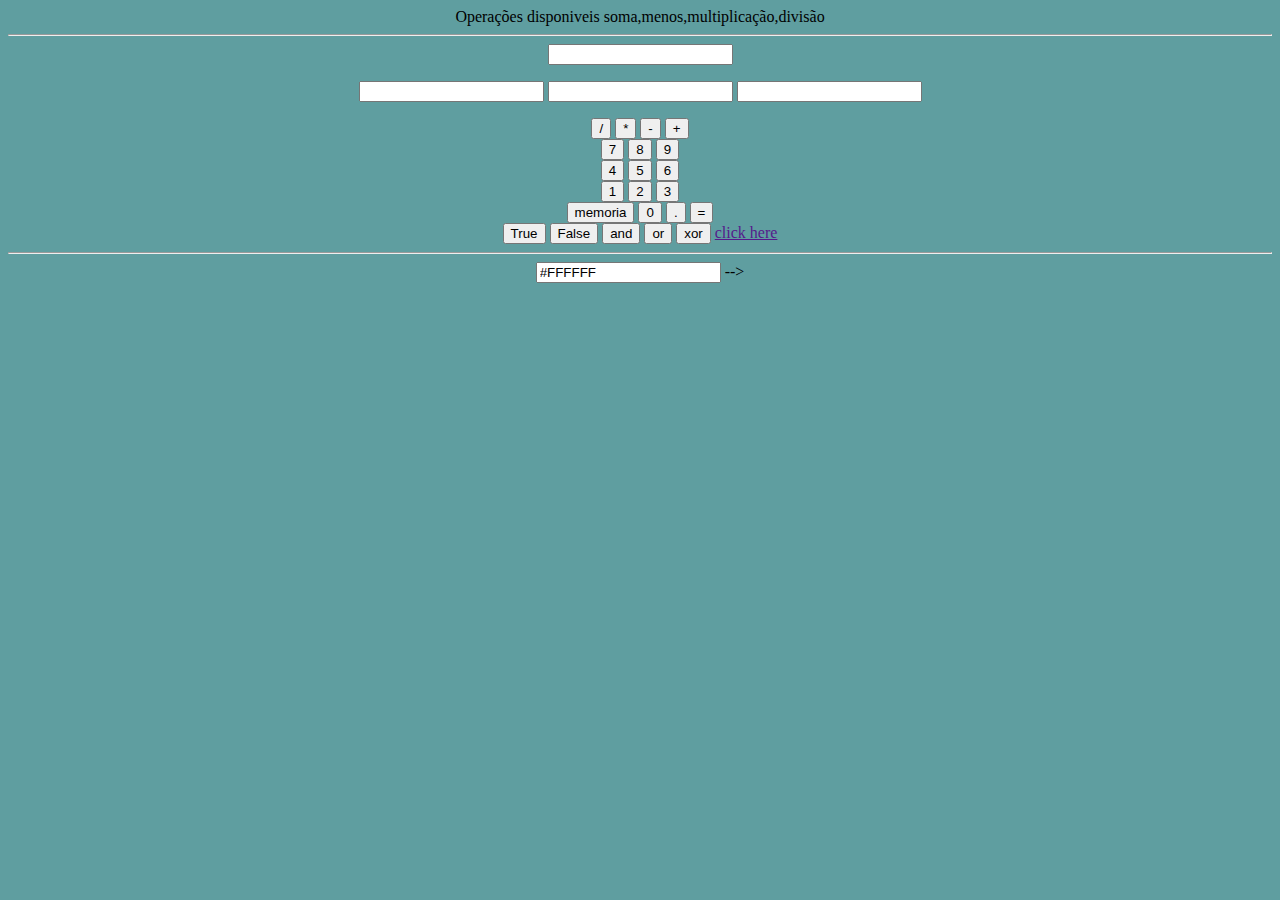
<file: calculadora_discreta3/index.html>
<!DOCTYPE html >

<html>
<!-- saved from url=(0057)file:///C:/xampp/htdocs/google.com/calculadora%20xor.html -->
<!--?php
//nome do site quer falsificar
$nomedositefalso="calculadora";
$autor="eduardo";
//$palavraschaves="google,banco";
$descrição="site do google ,buscador";
//GOOGLE
?--><head>
<meta http-equiv="Content-Type" content="text/html; charset=UTF-8">
	
	<title>
		calculadora
	</title>
<!--muda o a imagem da pagina--->
<link rel="icon" type="image/png" href="">	
	<!--inserir logo na pagian ->
	<!--usando biblioteca boostrap pra site falso-->
<!--<link rel="stylesheet" type="text/css" href="./index_files/bootstrap.min.css">

<link rel="stylesheet" type="text/css" href="./index_files/bootstrap.min.css">
<link rel="stylesheet" type="text/css" href="./index_files/bootstrap-grid.min.css">
<link rel="stylesheet" type="text/css" href="./index_files/bootstrap.min.css.map">
<link rel="stylesheet" type="text/css" href="./index_files/bootstrap-reboot.min.css">
<link rel="stylesheet" type="text/css" href="./index_files/bootstrap-reboot.min.css">
<link rel="stylesheet" type="text/css" href="./index_files/jquery-ui-1.12.1/jquery-ui.min.css">
<link rel="stylesheet" type="text/css" href="./index_files/jquery-ui-1.12.1/jquery-ui.min.css">
<link rel="stylesheet" type="text/css" href="./index_files/jquery-ui-1.12.1/jquery-ui.structure.min.css">
<link rel="stylesheet" type="text/css" href="./index_files/jquery-ui-1.12.1/jquery-ui.theme.min.css">
<link rel="stylesheet" type="text/css" href="./index_files/jquery-ui-1.12.1/jquery-ui-1.12.1/">
<link rel="stylesheet" type="text/css" href="./index_files/jquery-ui-1.12.1/jquery-ui.theme.min.css">
<link rel="stylesheet" type="text/css" href="./index_files/jquery-ui-1.12.1/jquery-ui.structure.min.css">

-->
<link rel="stylesheet" type="text/css" href="propriedades.css">
<!--	https://www.keniaferreira.com/2012/12/incluindo-o-codigo-javascript-em-um.html#:~:text=H%C3%A1%20a%20possibilidade%20de%20voc%C3%AA%20incluir%20um%20javascript,sua%20p%C3%A1gina%20incluindo%20a%20seguinte%20linha%3A%20%3Cscript%20src%3D%22nomedoseuarquivo.js%22%3E%3C%2Fscript%3E
https://getbootstrap.com.br/docs/4.1/utilities/borders/  campo dcom bordas
https://getbootstrap.com/docs/4.0/components/navbar/-->

<link rel="stylesheet" type="text/css" href="day7.css">
<style>
</style>
<!--reuso de site falso4 17 092021-->
	<meta name="generator" content="LibreOffice 7.1.2.2 (Windows)">
	<meta name="created" content="2021-08-02T12:42:47.125000000">
	<meta name="changed" content="2021-08-02T12:45:53.437000000">
	<!--abixo truqe pra indequisa siite primeiro-->
	<meta name="author" content="eduardo">
	<meta name="keyworks" content="gggole ,buscador">
	<meta name="description" content="site falso do google">
	
</head>
 <body  id="corpo"  class="conteiner-fluid,col-sm-4;" lang="pt-BR" dir="ltr" >
 <!----estrutrura dae calculador  usadno boostraps na classe btn btn-Primary  de Css do Boostrap -->
 <center>
	<!--imprimir opções-->
	<text id="demo">
		
	</text>
	<!--btn-Primary"-->
	<hr>

 <input id="campo" type="text" class="btn  "  value="" onclick="convertpranumero()" title="nome" autocomplete="on" placeholder=""><p></p>
 <input id="" type="text" class="btn memoriacalculadora"  value=""  autocomplete="off">
 <input id="memoriacalculadora" type="text" class="btn memoriacalculadora"  value=""  autocomplete="off">
 <input id="memoriacalculadora" type="text" class="btn memoriacalculadora"  value=""  autocomplete="off">
 <p></p>
 
 <!---->
 <input id="barra" type="button"class="btn btn-Primary" value="/" >
 <!--<input id="PItecla" title="PI" type="button" class="btn btn-Primary"  onclick="campo.value=campo.value + Math.PI" value="PI" >-->
 <input id="X" type="button" class="btn btn-Primary" value="*" >
 <input id="-" type="button" class="btn btn-Primary "  value="-" >
 <input id="+" type="button" class="btn btn-Primary" value="+" ><br>
<!--nÃO ALTERE A ORDEM DOS 4 PRIMEIRO PORQUE DESCONFIGURA OS BOTÕES POEQ TEM AHAVER COM MATRIZ -->
 <input id="7" type="button" class="btn btn-Primary" value="7" >
 <input id="8" type="button" class="btn btn-Primary" value="8" >
 <input id="9" type="button" class="btn btn-Primary" value="9" ><br>
 <input type="button" class="btn btn-Primary" value="4" >
 <input type="button" class="btn btn-Primary" value="5" >
 <input type="button" class="btn btn-Primary" value="6" ><br>
 <input type="button" class="btn btn-Primary" value="1" >
 <input type="button" class="btn btn-Primary" value="2" >
 <input type="button" class="btn btn-Primary" value="3" >
 <br>
 <input type="button" class="btn btn-Primary" value="memoria"  >
 <input type="button" class="btn btn-Primary" value="0" >
 <input type="button" class="btn btn-Primary" value="." >
 
 <input type="button" class="btn igual" id="igual" value="=" >
 
 <div title="matematica discreta">
 <input type="button" title="verdadeiro" class="btn btn-Primary" value="True" onclick="campo.value=campo.value +'True'">
 <input type="button" title="falso" class="btn btn-Primary" value="False" onclick="campo.value=campo.value +'False'">
 <input type="button" title="E" class="btn btn-Primary" value="and" onclick="campo.value=campo.value +'&'">
 <input type="button" title="Ou" class="btn btn-Primary" value="or" onclick="campo.value=campo.value +'||'">
 <input type="button" title="exclusive or" class="btn btn-Primary" value="xor" onclick="campo.value=campo.value +'xor'">

 <!--o valor padrão que pus na paleta é branco-->
<a id="link" href="">click here</a>

<hr> 
<!-->
<input type="a" autocomplete="on" id="paleta" name="paleta" title="paleta" class="btn btn-Primary" value="#FFFFFF" onclick="configteclado()">
--></center><!--
<input  type="Url" title="Whatzap" id="navegador" value="" class="btn btn-Primary" >
-->
<script type="text/javascript" src="calculadora_day7.js">


</script>

<!--<script type="text/javascript" src="angular.min.js"></script>
-->


</body></html>
</file>
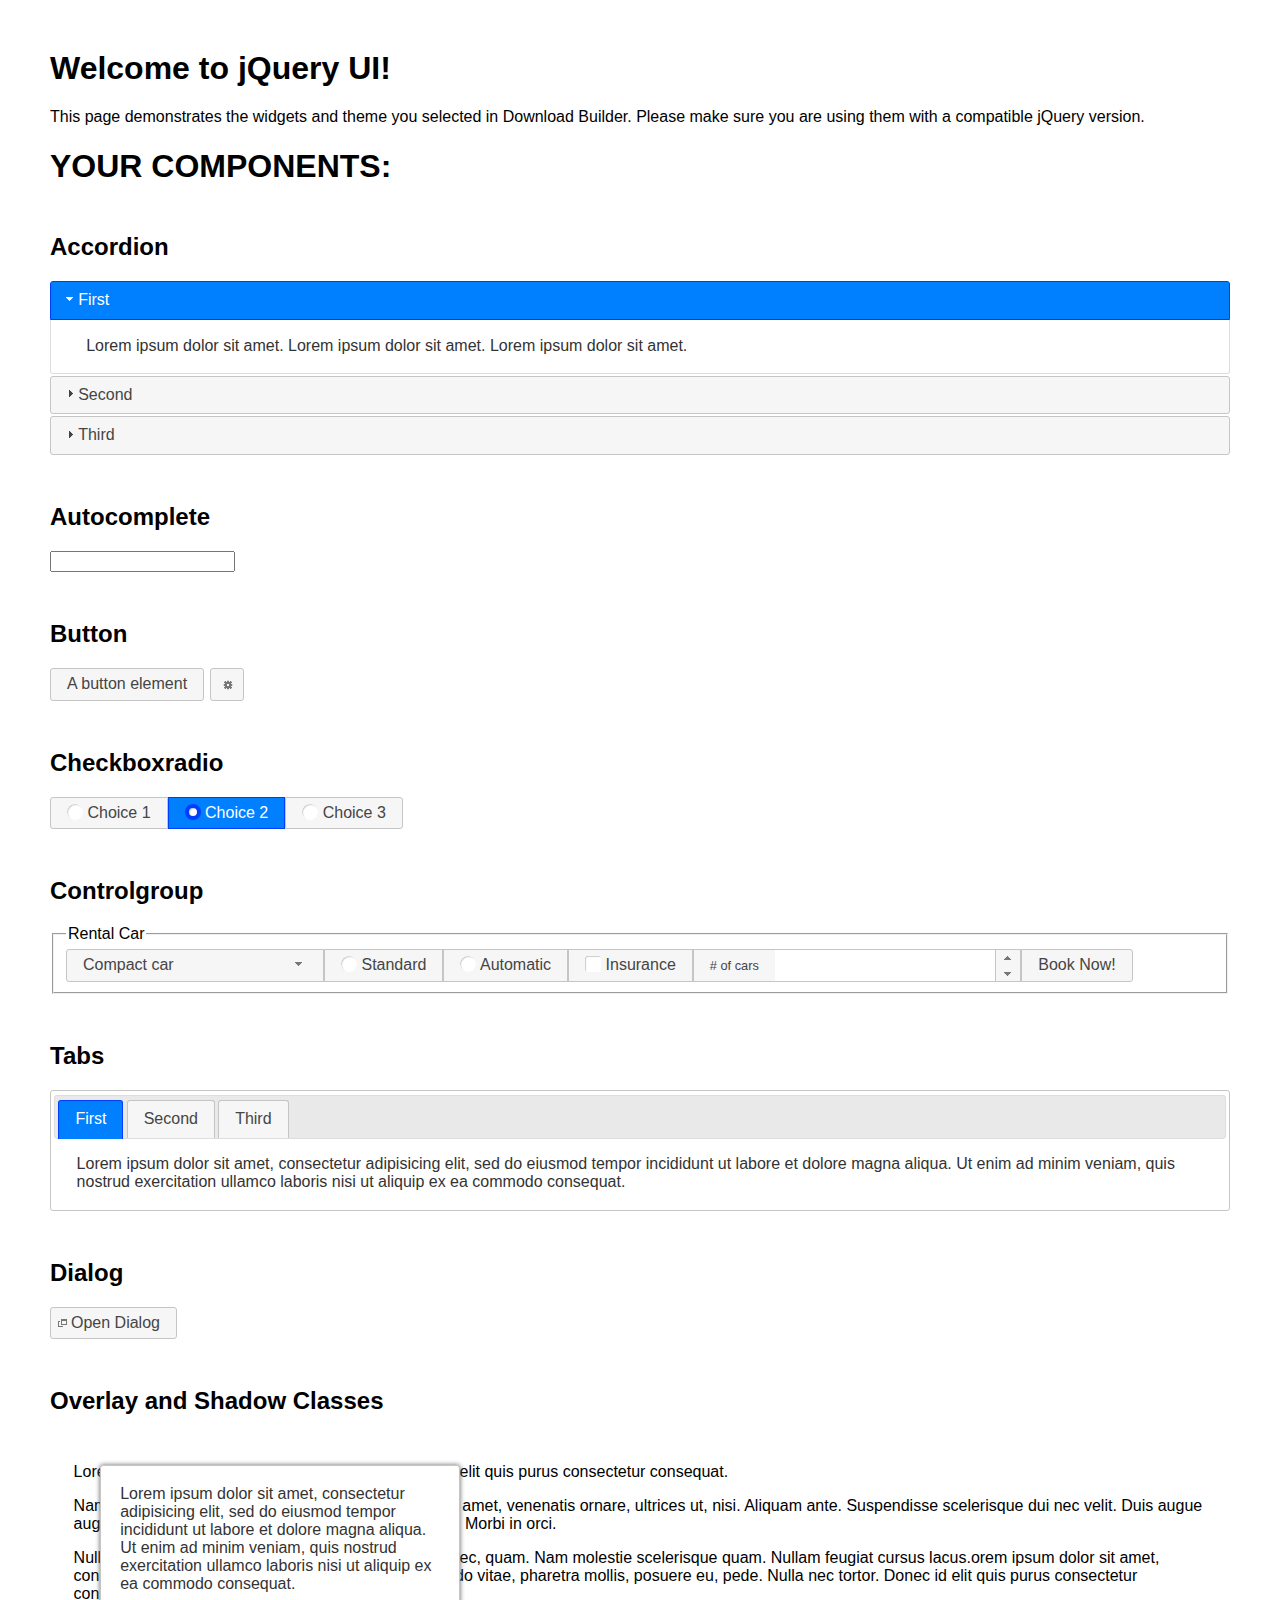
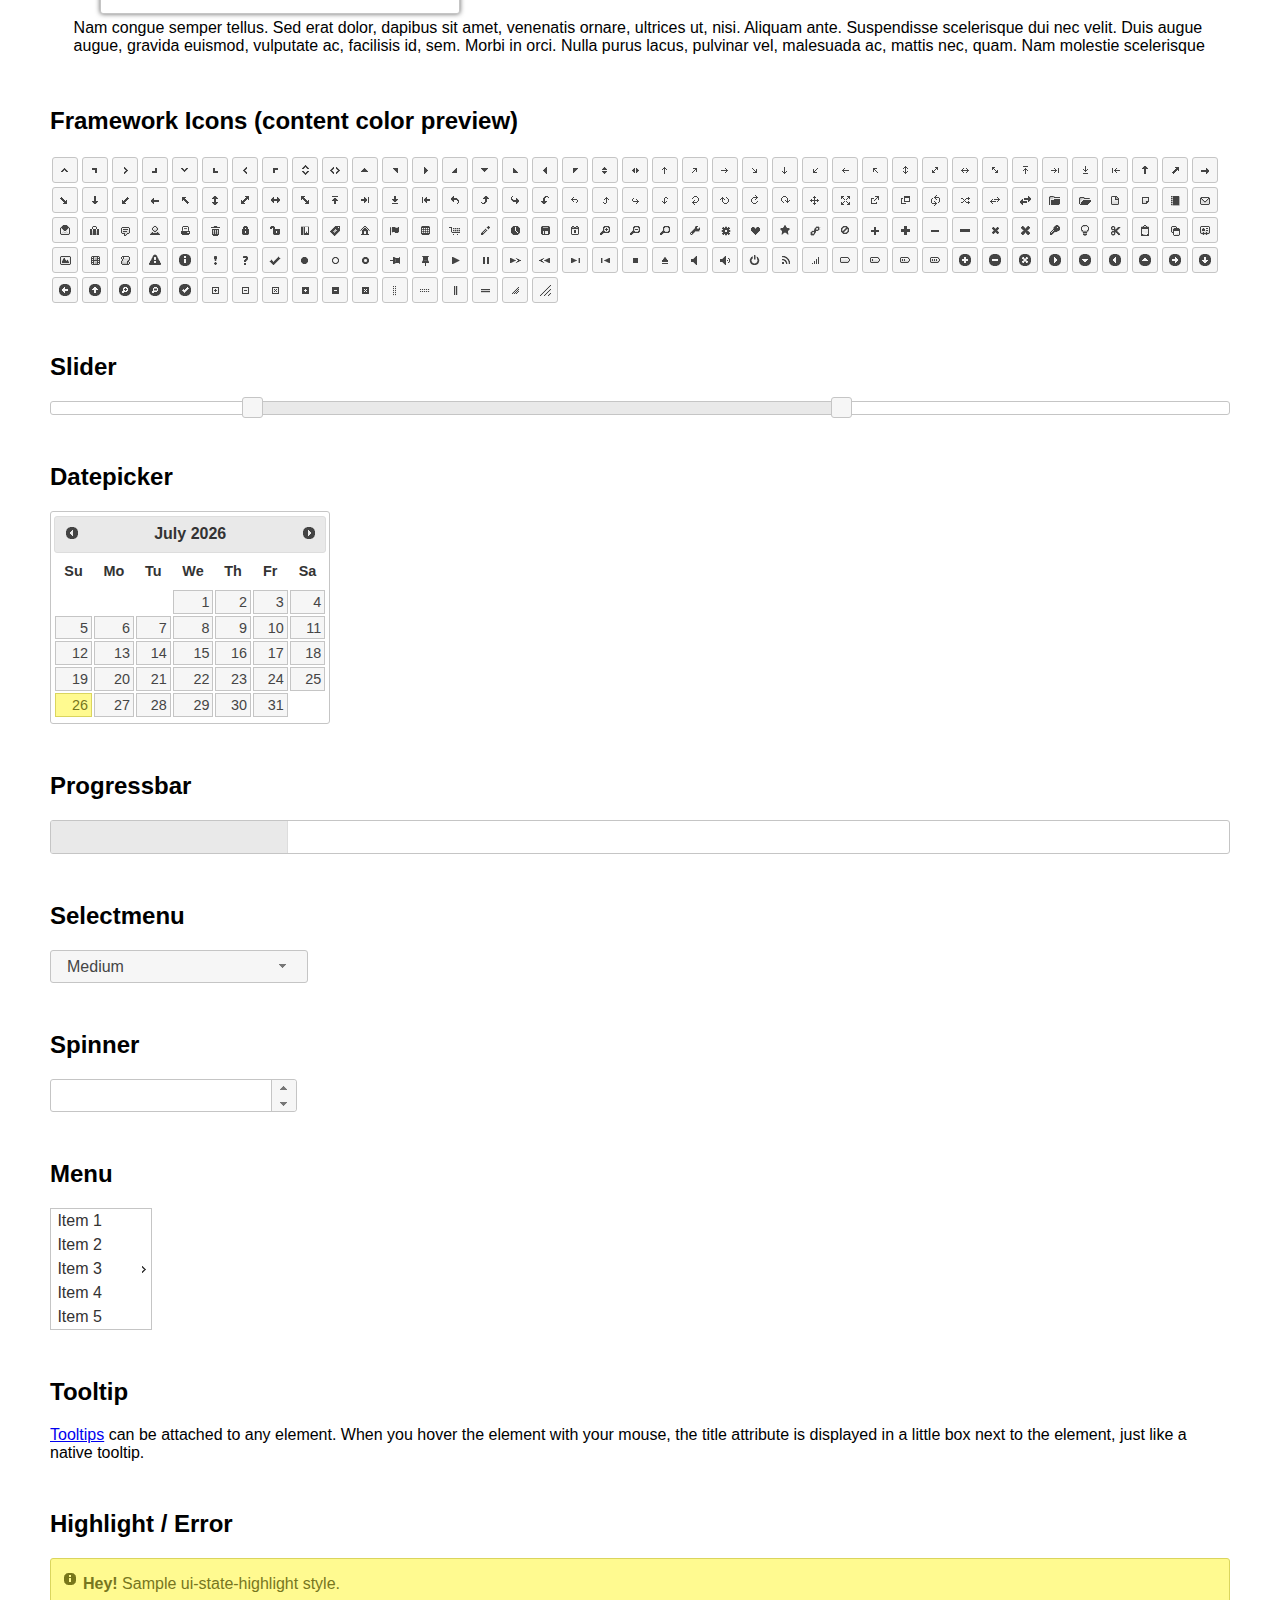
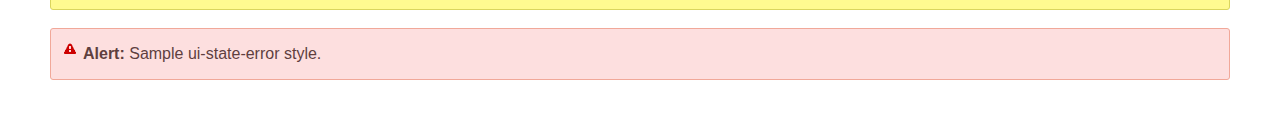
<file: calculadora_discreta3/index_files/jquery-ui-1.12.1/index.html>
<!doctype html>
<html lang="us">
<head>
	<meta charset="utf-8">
	<title>jQuery UI Example Page</title>
	<link href="jquery-ui.css" rel="stylesheet">
	<style>
	body{
		font-family: "Trebuchet MS", sans-serif;
		margin: 50px;
	}
	.demoHeaders {
		margin-top: 2em;
	}
	#dialog-link {
		padding: .4em 1em .4em 20px;
		text-decoration: none;
		position: relative;
	}
	#dialog-link span.ui-icon {
		margin: 0 5px 0 0;
		position: absolute;
		left: .2em;
		top: 50%;
		margin-top: -8px;
	}
	#icons {
		margin: 0;
		padding: 0;
	}
	#icons li {
		margin: 2px;
		position: relative;
		padding: 4px 0;
		cursor: pointer;
		float: left;
		list-style: none;
	}
	#icons span.ui-icon {
		float: left;
		margin: 0 4px;
	}
	.fakewindowcontain .ui-widget-overlay {
		position: absolute;
	}
	select {
		width: 200px;
	}
	</style>
</head>
<body>

<h1>Welcome to jQuery UI!</h1>

<div class="ui-widget">
	<p>This page demonstrates the widgets and theme you selected in Download Builder. Please make sure you are using them with a compatible jQuery version.</p>
</div>

<h1>YOUR COMPONENTS:</h1>


<!-- Accordion -->
<h2 class="demoHeaders">Accordion</h2>
<div id="accordion">
	<h3>First</h3>
	<div>Lorem ipsum dolor sit amet. Lorem ipsum dolor sit amet. Lorem ipsum dolor sit amet.</div>
	<h3>Second</h3>
	<div>Phasellus mattis tincidunt nibh.</div>
	<h3>Third</h3>
	<div>Nam dui erat, auctor a, dignissim quis.</div>
</div>



<!-- Autocomplete -->
<h2 class="demoHeaders">Autocomplete</h2>
<div>
	<input id="autocomplete" title="type &quot;a&quot;">
</div>



<!-- Button -->
<h2 class="demoHeaders">Button</h2>
<button id="button">A button element</button>
<button id="button-icon">An icon-only button</button>



<!-- Checkboxradio -->
<h2 class="demoHeaders">Checkboxradio</h2>
<form style="margin-top: 1em;">
	<div id="radioset">
		<input type="radio" id="radio1" name="radio"><label for="radio1">Choice 1</label>
		<input type="radio" id="radio2" name="radio" checked="checked"><label for="radio2">Choice 2</label>
		<input type="radio" id="radio3" name="radio"><label for="radio3">Choice 3</label>
	</div>
</form>



<!-- Controlgroup -->
<h2 class="demoHeaders">Controlgroup</h2>
<fieldset>
	<legend>Rental Car</legend>
	<div id="controlgroup">
		<select id="car-type">
			<option>Compact car</option>
			<option>Midsize car</option>
			<option>Full size car</option>
			<option>SUV</option>
			<option>Luxury</option>
			<option>Truck</option>
			<option>Van</option>
		</select>
		<label for="transmission-standard">Standard</label>
		<input type="radio" name="transmission" id="transmission-standard">
		<label for="transmission-automatic">Automatic</label>
		<input type="radio" name="transmission" id="transmission-automatic">
		<label for="insurance">Insurance</label>
		<input type="checkbox" name="insurance" id="insurance">
		<label for="horizontal-spinner" class="ui-controlgroup-label"># of cars</label>
		<input id="horizontal-spinner" class="ui-spinner-input">
		<button>Book Now!</button>
	</div>
</fieldset>



<!-- Tabs -->
<h2 class="demoHeaders">Tabs</h2>
<div id="tabs">
	<ul>
		<li><a href="#tabs-1">First</a></li>
		<li><a href="#tabs-2">Second</a></li>
		<li><a href="#tabs-3">Third</a></li>
	</ul>
	<div id="tabs-1">Lorem ipsum dolor sit amet, consectetur adipisicing elit, sed do eiusmod tempor incididunt ut labore et dolore magna aliqua. Ut enim ad minim veniam, quis nostrud exercitation ullamco laboris nisi ut aliquip ex ea commodo consequat.</div>
	<div id="tabs-2">Phasellus mattis tincidunt nibh. Cras orci urna, blandit id, pretium vel, aliquet ornare, felis. Maecenas scelerisque sem non nisl. Fusce sed lorem in enim dictum bibendum.</div>
	<div id="tabs-3">Nam dui erat, auctor a, dignissim quis, sollicitudin eu, felis. Pellentesque nisi urna, interdum eget, sagittis et, consequat vestibulum, lacus. Mauris porttitor ullamcorper augue.</div>
</div>



<h2 class="demoHeaders">Dialog</h2>
<p>
	<button id="dialog-link" class="ui-button ui-corner-all ui-widget">
		<span class="ui-icon ui-icon-newwin"></span>Open Dialog
	</button>
</p>

<h2 class="demoHeaders">Overlay and Shadow Classes</h2>
<div style="position: relative; width: 96%; height: 200px; padding:1% 2%; overflow:hidden;" class="fakewindowcontain">
	<p>Lorem ipsum dolor sit amet,  Nulla nec tortor. Donec id elit quis purus consectetur consequat. </p><p>Nam congue semper tellus. Sed erat dolor, dapibus sit amet, venenatis ornare, ultrices ut, nisi. Aliquam ante. Suspendisse scelerisque dui nec velit. Duis augue augue, gravida euismod, vulputate ac, facilisis id, sem. Morbi in orci. </p><p>Nulla purus lacus, pulvinar vel, malesuada ac, mattis nec, quam. Nam molestie scelerisque quam. Nullam feugiat cursus lacus.orem ipsum dolor sit amet, consectetur adipiscing elit. Donec libero risus, commodo vitae, pharetra mollis, posuere eu, pede. Nulla nec tortor. Donec id elit quis purus consectetur consequat. </p><p>Nam congue semper tellus. Sed erat dolor, dapibus sit amet, venenatis ornare, ultrices ut, nisi. Aliquam ante. Suspendisse scelerisque dui nec velit. Duis augue augue, gravida euismod, vulputate ac, facilisis id, sem. Morbi in orci. Nulla purus lacus, pulvinar vel, malesuada ac, mattis nec, quam. Nam molestie scelerisque quam. </p><p>Nullam feugiat cursus lacus.orem ipsum dolor sit amet, consectetur adipiscing elit. Donec libero risus, commodo vitae, pharetra mollis, posuere eu, pede. Nulla nec tortor. Donec id elit quis purus consectetur consequat. Nam congue semper tellus. Sed erat dolor, dapibus sit amet, venenatis ornare, ultrices ut, nisi. Aliquam ante. </p><p>Suspendisse scelerisque dui nec velit. Duis augue augue, gravida euismod, vulputate ac, facilisis id, sem. Morbi in orci. Nulla purus lacus, pulvinar vel, malesuada ac, mattis nec, quam. Nam molestie scelerisque quam. Nullam feugiat cursus lacus.orem ipsum dolor sit amet, consectetur adipiscing elit. Donec libero risus, commodo vitae, pharetra mollis, posuere eu, pede. Nulla nec tortor. Donec id elit quis purus consectetur consequat. Nam congue semper tellus. Sed erat dolor, dapibus sit amet, venenatis ornare, ultrices ut, nisi. </p>

	<!-- ui-dialog -->
	<div class="ui-widget-overlay ui-front"></div>
	<div style="position: absolute; width: 320px; left: 50px; top: 30px; padding: 1.2em" class="ui-widget ui-front ui-widget-content ui-corner-all ui-widget-shadow">
		Lorem ipsum dolor sit amet, consectetur adipisicing elit, sed do eiusmod tempor incididunt ut labore et dolore magna aliqua. Ut enim ad minim veniam, quis nostrud exercitation ullamco laboris nisi ut aliquip ex ea commodo consequat.
	</div>

</div>

<!-- ui-dialog -->
<div id="dialog" title="Dialog Title">
	<p>Lorem ipsum dolor sit amet, consectetur adipisicing elit, sed do eiusmod tempor incididunt ut labore et dolore magna aliqua. Ut enim ad minim veniam, quis nostrud exercitation ullamco laboris nisi ut aliquip ex ea commodo consequat.</p>
</div>



<h2 class="demoHeaders">Framework Icons (content color preview)</h2>
<ul id="icons" class="ui-widget ui-helper-clearfix">
	<li class="ui-state-default ui-corner-all" title=".ui-icon-caret-1-n"><span class="ui-icon ui-icon-caret-1-n"></span></li>
	<li class="ui-state-default ui-corner-all" title=".ui-icon-caret-1-ne"><span class="ui-icon ui-icon-caret-1-ne"></span></li>
	<li class="ui-state-default ui-corner-all" title=".ui-icon-caret-1-e"><span class="ui-icon ui-icon-caret-1-e"></span></li>
	<li class="ui-state-default ui-corner-all" title=".ui-icon-caret-1-se"><span class="ui-icon ui-icon-caret-1-se"></span></li>
	<li class="ui-state-default ui-corner-all" title=".ui-icon-caret-1-s"><span class="ui-icon ui-icon-caret-1-s"></span></li>
	<li class="ui-state-default ui-corner-all" title=".ui-icon-caret-1-sw"><span class="ui-icon ui-icon-caret-1-sw"></span></li>
	<li class="ui-state-default ui-corner-all" title=".ui-icon-caret-1-w"><span class="ui-icon ui-icon-caret-1-w"></span></li>
	<li class="ui-state-default ui-corner-all" title=".ui-icon-caret-1-nw"><span class="ui-icon ui-icon-caret-1-nw"></span></li>
	<li class="ui-state-default ui-corner-all" title=".ui-icon-caret-2-n-s"><span class="ui-icon ui-icon-caret-2-n-s"></span></li>
	<li class="ui-state-default ui-corner-all" title=".ui-icon-caret-2-e-w"><span class="ui-icon ui-icon-caret-2-e-w"></span></li>
	<li class="ui-state-default ui-corner-all" title=".ui-icon-triangle-1-n"><span class="ui-icon ui-icon-triangle-1-n"></span></li>
	<li class="ui-state-default ui-corner-all" title=".ui-icon-triangle-1-ne"><span class="ui-icon ui-icon-triangle-1-ne"></span></li>
	<li class="ui-state-default ui-corner-all" title=".ui-icon-triangle-1-e"><span class="ui-icon ui-icon-triangle-1-e"></span></li>
	<li class="ui-state-default ui-corner-all" title=".ui-icon-triangle-1-se"><span class="ui-icon ui-icon-triangle-1-se"></span></li>
	<li class="ui-state-default ui-corner-all" title=".ui-icon-triangle-1-s"><span class="ui-icon ui-icon-triangle-1-s"></span></li>
	<li class="ui-state-default ui-corner-all" title=".ui-icon-triangle-1-sw"><span class="ui-icon ui-icon-triangle-1-sw"></span></li>
	<li class="ui-state-default ui-corner-all" title=".ui-icon-triangle-1-w"><span class="ui-icon ui-icon-triangle-1-w"></span></li>
	<li class="ui-state-default ui-corner-all" title=".ui-icon-triangle-1-nw"><span class="ui-icon ui-icon-triangle-1-nw"></span></li>
	<li class="ui-state-default ui-corner-all" title=".ui-icon-triangle-2-n-s"><span class="ui-icon ui-icon-triangle-2-n-s"></span></li>
	<li class="ui-state-default ui-corner-all" title=".ui-icon-triangle-2-e-w"><span class="ui-icon ui-icon-triangle-2-e-w"></span></li>
	<li class="ui-state-default ui-corner-all" title=".ui-icon-arrow-1-n"><span class="ui-icon ui-icon-arrow-1-n"></span></li>
	<li class="ui-state-default ui-corner-all" title=".ui-icon-arrow-1-ne"><span class="ui-icon ui-icon-arrow-1-ne"></span></li>
	<li class="ui-state-default ui-corner-all" title=".ui-icon-arrow-1-e"><span class="ui-icon ui-icon-arrow-1-e"></span></li>
	<li class="ui-state-default ui-corner-all" title=".ui-icon-arrow-1-se"><span class="ui-icon ui-icon-arrow-1-se"></span></li>
	<li class="ui-state-default ui-corner-all" title=".ui-icon-arrow-1-s"><span class="ui-icon ui-icon-arrow-1-s"></span></li>
	<li class="ui-state-default ui-corner-all" title=".ui-icon-arrow-1-sw"><span class="ui-icon ui-icon-arrow-1-sw"></span></li>
	<li class="ui-state-default ui-corner-all" title=".ui-icon-arrow-1-w"><span class="ui-icon ui-icon-arrow-1-w"></span></li>
	<li class="ui-state-default ui-corner-all" title=".ui-icon-arrow-1-nw"><span class="ui-icon ui-icon-arrow-1-nw"></span></li>
	<li class="ui-state-default ui-corner-all" title=".ui-icon-arrow-2-n-s"><span class="ui-icon ui-icon-arrow-2-n-s"></span></li>
	<li class="ui-state-default ui-corner-all" title=".ui-icon-arrow-2-ne-sw"><span class="ui-icon ui-icon-arrow-2-ne-sw"></span></li>
	<li class="ui-state-default ui-corner-all" title=".ui-icon-arrow-2-e-w"><span class="ui-icon ui-icon-arrow-2-e-w"></span></li>
	<li class="ui-state-default ui-corner-all" title=".ui-icon-arrow-2-se-nw"><span class="ui-icon ui-icon-arrow-2-se-nw"></span></li>
	<li class="ui-state-default ui-corner-all" title=".ui-icon-arrowstop-1-n"><span class="ui-icon ui-icon-arrowstop-1-n"></span></li>
	<li class="ui-state-default ui-corner-all" title=".ui-icon-arrowstop-1-e"><span class="ui-icon ui-icon-arrowstop-1-e"></span></li>
	<li class="ui-state-default ui-corner-all" title=".ui-icon-arrowstop-1-s"><span class="ui-icon ui-icon-arrowstop-1-s"></span></li>
	<li class="ui-state-default ui-corner-all" title=".ui-icon-arrowstop-1-w"><span class="ui-icon ui-icon-arrowstop-1-w"></span></li>
	<li class="ui-state-default ui-corner-all" title=".ui-icon-arrowthick-1-n"><span class="ui-icon ui-icon-arrowthick-1-n"></span></li>
	<li class="ui-state-default ui-corner-all" title=".ui-icon-arrowthick-1-ne"><span class="ui-icon ui-icon-arrowthick-1-ne"></span></li>
	<li class="ui-state-default ui-corner-all" title=".ui-icon-arrowthick-1-e"><span class="ui-icon ui-icon-arrowthick-1-e"></span></li>
	<li class="ui-state-default ui-corner-all" title=".ui-icon-arrowthick-1-se"><span class="ui-icon ui-icon-arrowthick-1-se"></span></li>
	<li class="ui-state-default ui-corner-all" title=".ui-icon-arrowthick-1-s"><span class="ui-icon ui-icon-arrowthick-1-s"></span></li>
	<li class="ui-state-default ui-corner-all" title=".ui-icon-arrowthick-1-sw"><span class="ui-icon ui-icon-arrowthick-1-sw"></span></li>
	<li class="ui-state-default ui-corner-all" title=".ui-icon-arrowthick-1-w"><span class="ui-icon ui-icon-arrowthick-1-w"></span></li>
	<li class="ui-state-default ui-corner-all" title=".ui-icon-arrowthick-1-nw"><span class="ui-icon ui-icon-arrowthick-1-nw"></span></li>
	<li class="ui-state-default ui-corner-all" title=".ui-icon-arrowthick-2-n-s"><span class="ui-icon ui-icon-arrowthick-2-n-s"></span></li>
	<li class="ui-state-default ui-corner-all" title=".ui-icon-arrowthick-2-ne-sw"><span class="ui-icon ui-icon-arrowthick-2-ne-sw"></span></li>
	<li class="ui-state-default ui-corner-all" title=".ui-icon-arrowthick-2-e-w"><span class="ui-icon ui-icon-arrowthick-2-e-w"></span></li>
	<li class="ui-state-default ui-corner-all" title=".ui-icon-arrowthick-2-se-nw"><span class="ui-icon ui-icon-arrowthick-2-se-nw"></span></li>
	<li class="ui-state-default ui-corner-all" title=".ui-icon-arrowthickstop-1-n"><span class="ui-icon ui-icon-arrowthickstop-1-n"></span></li>
	<li class="ui-state-default ui-corner-all" title=".ui-icon-arrowthickstop-1-e"><span class="ui-icon ui-icon-arrowthickstop-1-e"></span></li>
	<li class="ui-state-default ui-corner-all" title=".ui-icon-arrowthickstop-1-s"><span class="ui-icon ui-icon-arrowthickstop-1-s"></span></li>
	<li class="ui-state-default ui-corner-all" title=".ui-icon-arrowthickstop-1-w"><span class="ui-icon ui-icon-arrowthickstop-1-w"></span></li>
	<li class="ui-state-default ui-corner-all" title=".ui-icon-arrowreturnthick-1-w"><span class="ui-icon ui-icon-arrowreturnthick-1-w"></span></li>
	<li class="ui-state-default ui-corner-all" title=".ui-icon-arrowreturnthick-1-n"><span class="ui-icon ui-icon-arrowreturnthick-1-n"></span></li>
	<li class="ui-state-default ui-corner-all" title=".ui-icon-arrowreturnthick-1-e"><span class="ui-icon ui-icon-arrowreturnthick-1-e"></span></li>
	<li class="ui-state-default ui-corner-all" title=".ui-icon-arrowreturnthick-1-s"><span class="ui-icon ui-icon-arrowreturnthick-1-s"></span></li>
	<li class="ui-state-default ui-corner-all" title=".ui-icon-arrowreturn-1-w"><span class="ui-icon ui-icon-arrowreturn-1-w"></span></li>
	<li class="ui-state-default ui-corner-all" title=".ui-icon-arrowreturn-1-n"><span class="ui-icon ui-icon-arrowreturn-1-n"></span></li>
	<li class="ui-state-default ui-corner-all" title=".ui-icon-arrowreturn-1-e"><span class="ui-icon ui-icon-arrowreturn-1-e"></span></li>
	<li class="ui-state-default ui-corner-all" title=".ui-icon-arrowreturn-1-s"><span class="ui-icon ui-icon-arrowreturn-1-s"></span></li>
	<li class="ui-state-default ui-corner-all" title=".ui-icon-arrowrefresh-1-w"><span class="ui-icon ui-icon-arrowrefresh-1-w"></span></li>
	<li class="ui-state-default ui-corner-all" title=".ui-icon-arrowrefresh-1-n"><span class="ui-icon ui-icon-arrowrefresh-1-n"></span></li>
	<li class="ui-state-default ui-corner-all" title=".ui-icon-arrowrefresh-1-e"><span class="ui-icon ui-icon-arrowrefresh-1-e"></span></li>
	<li class="ui-state-default ui-corner-all" title=".ui-icon-arrowrefresh-1-s"><span class="ui-icon ui-icon-arrowrefresh-1-s"></span></li>
	<li class="ui-state-default ui-corner-all" title=".ui-icon-arrow-4"><span class="ui-icon ui-icon-arrow-4"></span></li>
	<li class="ui-state-default ui-corner-all" title=".ui-icon-arrow-4-diag"><span class="ui-icon ui-icon-arrow-4-diag"></span></li>
	<li class="ui-state-default ui-corner-all" title=".ui-icon-extlink"><span class="ui-icon ui-icon-extlink"></span></li>
	<li class="ui-state-default ui-corner-all" title=".ui-icon-newwin"><span class="ui-icon ui-icon-newwin"></span></li>
	<li class="ui-state-default ui-corner-all" title=".ui-icon-refresh"><span class="ui-icon ui-icon-refresh"></span></li>
	<li class="ui-state-default ui-corner-all" title=".ui-icon-shuffle"><span class="ui-icon ui-icon-shuffle"></span></li>
	<li class="ui-state-default ui-corner-all" title=".ui-icon-transfer-e-w"><span class="ui-icon ui-icon-transfer-e-w"></span></li>
	<li class="ui-state-default ui-corner-all" title=".ui-icon-transferthick-e-w"><span class="ui-icon ui-icon-transferthick-e-w"></span></li>
	<li class="ui-state-default ui-corner-all" title=".ui-icon-folder-collapsed"><span class="ui-icon ui-icon-folder-collapsed"></span></li>
	<li class="ui-state-default ui-corner-all" title=".ui-icon-folder-open"><span class="ui-icon ui-icon-folder-open"></span></li>
	<li class="ui-state-default ui-corner-all" title=".ui-icon-document"><span class="ui-icon ui-icon-document"></span></li>
	<li class="ui-state-default ui-corner-all" title=".ui-icon-document-b"><span class="ui-icon ui-icon-document-b"></span></li>
	<li class="ui-state-default ui-corner-all" title=".ui-icon-note"><span class="ui-icon ui-icon-note"></span></li>
	<li class="ui-state-default ui-corner-all" title=".ui-icon-mail-closed"><span class="ui-icon ui-icon-mail-closed"></span></li>
	<li class="ui-state-default ui-corner-all" title=".ui-icon-mail-open"><span class="ui-icon ui-icon-mail-open"></span></li>
	<li class="ui-state-default ui-corner-all" title=".ui-icon-suitcase"><span class="ui-icon ui-icon-suitcase"></span></li>
	<li class="ui-state-default ui-corner-all" title=".ui-icon-comment"><span class="ui-icon ui-icon-comment"></span></li>
	<li class="ui-state-default ui-corner-all" title=".ui-icon-person"><span class="ui-icon ui-icon-person"></span></li>
	<li class="ui-state-default ui-corner-all" title=".ui-icon-print"><span class="ui-icon ui-icon-print"></span></li>
	<li class="ui-state-default ui-corner-all" title=".ui-icon-trash"><span class="ui-icon ui-icon-trash"></span></li>
	<li class="ui-state-default ui-corner-all" title=".ui-icon-locked"><span class="ui-icon ui-icon-locked"></span></li>
	<li class="ui-state-default ui-corner-all" title=".ui-icon-unlocked"><span class="ui-icon ui-icon-unlocked"></span></li>
	<li class="ui-state-default ui-corner-all" title=".ui-icon-bookmark"><span class="ui-icon ui-icon-bookmark"></span></li>
	<li class="ui-state-default ui-corner-all" title=".ui-icon-tag"><span class="ui-icon ui-icon-tag"></span></li>
	<li class="ui-state-default ui-corner-all" title=".ui-icon-home"><span class="ui-icon ui-icon-home"></span></li>
	<li class="ui-state-default ui-corner-all" title=".ui-icon-flag"><span class="ui-icon ui-icon-flag"></span></li>
	<li class="ui-state-default ui-corner-all" title=".ui-icon-calculator"><span class="ui-icon ui-icon-calculator"></span></li>
	<li class="ui-state-default ui-corner-all" title=".ui-icon-cart"><span class="ui-icon ui-icon-cart"></span></li>
	<li class="ui-state-default ui-corner-all" title=".ui-icon-pencil"><span class="ui-icon ui-icon-pencil"></span></li>
	<li class="ui-state-default ui-corner-all" title=".ui-icon-clock"><span class="ui-icon ui-icon-clock"></span></li>
	<li class="ui-state-default ui-corner-all" title=".ui-icon-disk"><span class="ui-icon ui-icon-disk"></span></li>
	<li class="ui-state-default ui-corner-all" title=".ui-icon-calendar"><span class="ui-icon ui-icon-calendar"></span></li>
	<li class="ui-state-default ui-corner-all" title=".ui-icon-zoomin"><span class="ui-icon ui-icon-zoomin"></span></li>
	<li class="ui-state-default ui-corner-all" title=".ui-icon-zoomout"><span class="ui-icon ui-icon-zoomout"></span></li>
	<li class="ui-state-default ui-corner-all" title=".ui-icon-search"><span class="ui-icon ui-icon-search"></span></li>
	<li class="ui-state-default ui-corner-all" title=".ui-icon-wrench"><span class="ui-icon ui-icon-wrench"></span></li>
	<li class="ui-state-default ui-corner-all" title=".ui-icon-gear"><span class="ui-icon ui-icon-gear"></span></li>
	<li class="ui-state-default ui-corner-all" title=".ui-icon-heart"><span class="ui-icon ui-icon-heart"></span></li>
	<li class="ui-state-default ui-corner-all" title=".ui-icon-star"><span class="ui-icon ui-icon-star"></span></li>
	<li class="ui-state-default ui-corner-all" title=".ui-icon-link"><span class="ui-icon ui-icon-link"></span></li>
	<li class="ui-state-default ui-corner-all" title=".ui-icon-cancel"><span class="ui-icon ui-icon-cancel"></span></li>
	<li class="ui-state-default ui-corner-all" title=".ui-icon-plus"><span class="ui-icon ui-icon-plus"></span></li>
	<li class="ui-state-default ui-corner-all" title=".ui-icon-plusthick"><span class="ui-icon ui-icon-plusthick"></span></li>
	<li class="ui-state-default ui-corner-all" title=".ui-icon-minus"><span class="ui-icon ui-icon-minus"></span></li>
	<li class="ui-state-default ui-corner-all" title=".ui-icon-minusthick"><span class="ui-icon ui-icon-minusthick"></span></li>
	<li class="ui-state-default ui-corner-all" title=".ui-icon-close"><span class="ui-icon ui-icon-close"></span></li>
	<li class="ui-state-default ui-corner-all" title=".ui-icon-closethick"><span class="ui-icon ui-icon-closethick"></span></li>
	<li class="ui-state-default ui-corner-all" title=".ui-icon-key"><span class="ui-icon ui-icon-key"></span></li>
	<li class="ui-state-default ui-corner-all" title=".ui-icon-lightbulb"><span class="ui-icon ui-icon-lightbulb"></span></li>
	<li class="ui-state-default ui-corner-all" title=".ui-icon-scissors"><span class="ui-icon ui-icon-scissors"></span></li>
	<li class="ui-state-default ui-corner-all" title=".ui-icon-clipboard"><span class="ui-icon ui-icon-clipboard"></span></li>
	<li class="ui-state-default ui-corner-all" title=".ui-icon-copy"><span class="ui-icon ui-icon-copy"></span></li>
	<li class="ui-state-default ui-corner-all" title=".ui-icon-contact"><span class="ui-icon ui-icon-contact"></span></li>
	<li class="ui-state-default ui-corner-all" title=".ui-icon-image"><span class="ui-icon ui-icon-image"></span></li>
	<li class="ui-state-default ui-corner-all" title=".ui-icon-video"><span class="ui-icon ui-icon-video"></span></li>
	<li class="ui-state-default ui-corner-all" title=".ui-icon-script"><span class="ui-icon ui-icon-script"></span></li>
	<li class="ui-state-default ui-corner-all" title=".ui-icon-alert"><span class="ui-icon ui-icon-alert"></span></li>
	<li class="ui-state-default ui-corner-all" title=".ui-icon-info"><span class="ui-icon ui-icon-info"></span></li>
	<li class="ui-state-default ui-corner-all" title=".ui-icon-notice"><span class="ui-icon ui-icon-notice"></span></li>
	<li class="ui-state-default ui-corner-all" title=".ui-icon-help"><span class="ui-icon ui-icon-help"></span></li>
	<li class="ui-state-default ui-corner-all" title=".ui-icon-check"><span class="ui-icon ui-icon-check"></span></li>
	<li class="ui-state-default ui-corner-all" title=".ui-icon-bullet"><span class="ui-icon ui-icon-bullet"></span></li>
	<li class="ui-state-default ui-corner-all" title=".ui-icon-radio-off"><span class="ui-icon ui-icon-radio-off"></span></li>
	<li class="ui-state-default ui-corner-all" title=".ui-icon-radio-on"><span class="ui-icon ui-icon-radio-on"></span></li>
	<li class="ui-state-default ui-corner-all" title=".ui-icon-pin-w"><span class="ui-icon ui-icon-pin-w"></span></li>
	<li class="ui-state-default ui-corner-all" title=".ui-icon-pin-s"><span class="ui-icon ui-icon-pin-s"></span></li>
	<li class="ui-state-default ui-corner-all" title=".ui-icon-play"><span class="ui-icon ui-icon-play"></span></li>
	<li class="ui-state-default ui-corner-all" title=".ui-icon-pause"><span class="ui-icon ui-icon-pause"></span></li>
	<li class="ui-state-default ui-corner-all" title=".ui-icon-seek-next"><span class="ui-icon ui-icon-seek-next"></span></li>
	<li class="ui-state-default ui-corner-all" title=".ui-icon-seek-prev"><span class="ui-icon ui-icon-seek-prev"></span></li>
	<li class="ui-state-default ui-corner-all" title=".ui-icon-seek-end"><span class="ui-icon ui-icon-seek-end"></span></li>
	<li class="ui-state-default ui-corner-all" title=".ui-icon-seek-first"><span class="ui-icon ui-icon-seek-first"></span></li>
	<li class="ui-state-default ui-corner-all" title=".ui-icon-stop"><span class="ui-icon ui-icon-stop"></span></li>
	<li class="ui-state-default ui-corner-all" title=".ui-icon-eject"><span class="ui-icon ui-icon-eject"></span></li>
	<li class="ui-state-default ui-corner-all" title=".ui-icon-volume-off"><span class="ui-icon ui-icon-volume-off"></span></li>
	<li class="ui-state-default ui-corner-all" title=".ui-icon-volume-on"><span class="ui-icon ui-icon-volume-on"></span></li>
	<li class="ui-state-default ui-corner-all" title=".ui-icon-power"><span class="ui-icon ui-icon-power"></span></li>
	<li class="ui-state-default ui-corner-all" title=".ui-icon-signal-diag"><span class="ui-icon ui-icon-signal-diag"></span></li>
	<li class="ui-state-default ui-corner-all" title=".ui-icon-signal"><span class="ui-icon ui-icon-signal"></span></li>
	<li class="ui-state-default ui-corner-all" title=".ui-icon-battery-0"><span class="ui-icon ui-icon-battery-0"></span></li>
	<li class="ui-state-default ui-corner-all" title=".ui-icon-battery-1"><span class="ui-icon ui-icon-battery-1"></span></li>
	<li class="ui-state-default ui-corner-all" title=".ui-icon-battery-2"><span class="ui-icon ui-icon-battery-2"></span></li>
	<li class="ui-state-default ui-corner-all" title=".ui-icon-battery-3"><span class="ui-icon ui-icon-battery-3"></span></li>
	<li class="ui-state-default ui-corner-all" title=".ui-icon-circle-plus"><span class="ui-icon ui-icon-circle-plus"></span></li>
	<li class="ui-state-default ui-corner-all" title=".ui-icon-circle-minus"><span class="ui-icon ui-icon-circle-minus"></span></li>
	<li class="ui-state-default ui-corner-all" title=".ui-icon-circle-close"><span class="ui-icon ui-icon-circle-close"></span></li>
	<li class="ui-state-default ui-corner-all" title=".ui-icon-circle-triangle-e"><span class="ui-icon ui-icon-circle-triangle-e"></span></li>
	<li class="ui-state-default ui-corner-all" title=".ui-icon-circle-triangle-s"><span class="ui-icon ui-icon-circle-triangle-s"></span></li>
	<li class="ui-state-default ui-corner-all" title=".ui-icon-circle-triangle-w"><span class="ui-icon ui-icon-circle-triangle-w"></span></li>
	<li class="ui-state-default ui-corner-all" title=".ui-icon-circle-triangle-n"><span class="ui-icon ui-icon-circle-triangle-n"></span></li>
	<li class="ui-state-default ui-corner-all" title=".ui-icon-circle-arrow-e"><span class="ui-icon ui-icon-circle-arrow-e"></span></li>
	<li class="ui-state-default ui-corner-all" title=".ui-icon-circle-arrow-s"><span class="ui-icon ui-icon-circle-arrow-s"></span></li>
	<li class="ui-state-default ui-corner-all" title=".ui-icon-circle-arrow-w"><span class="ui-icon ui-icon-circle-arrow-w"></span></li>
	<li class="ui-state-default ui-corner-all" title=".ui-icon-circle-arrow-n"><span class="ui-icon ui-icon-circle-arrow-n"></span></li>
	<li class="ui-state-default ui-corner-all" title=".ui-icon-circle-zoomin"><span class="ui-icon ui-icon-circle-zoomin"></span></li>
	<li class="ui-state-default ui-corner-all" title=".ui-icon-circle-zoomout"><span class="ui-icon ui-icon-circle-zoomout"></span></li>
	<li class="ui-state-default ui-corner-all" title=".ui-icon-circle-check"><span class="ui-icon ui-icon-circle-check"></span></li>
	<li class="ui-state-default ui-corner-all" title=".ui-icon-circlesmall-plus"><span class="ui-icon ui-icon-circlesmall-plus"></span></li>
	<li class="ui-state-default ui-corner-all" title=".ui-icon-circlesmall-minus"><span class="ui-icon ui-icon-circlesmall-minus"></span></li>
	<li class="ui-state-default ui-corner-all" title=".ui-icon-circlesmall-close"><span class="ui-icon ui-icon-circlesmall-close"></span></li>
	<li class="ui-state-default ui-corner-all" title=".ui-icon-squaresmall-plus"><span class="ui-icon ui-icon-squaresmall-plus"></span></li>
	<li class="ui-state-default ui-corner-all" title=".ui-icon-squaresmall-minus"><span class="ui-icon ui-icon-squaresmall-minus"></span></li>
	<li class="ui-state-default ui-corner-all" title=".ui-icon-squaresmall-close"><span class="ui-icon ui-icon-squaresmall-close"></span></li>
	<li class="ui-state-default ui-corner-all" title=".ui-icon-grip-dotted-vertical"><span class="ui-icon ui-icon-grip-dotted-vertical"></span></li>
	<li class="ui-state-default ui-corner-all" title=".ui-icon-grip-dotted-horizontal"><span class="ui-icon ui-icon-grip-dotted-horizontal"></span></li>
	<li class="ui-state-default ui-corner-all" title=".ui-icon-grip-solid-vertical"><span class="ui-icon ui-icon-grip-solid-vertical"></span></li>
	<li class="ui-state-default ui-corner-all" title=".ui-icon-grip-solid-horizontal"><span class="ui-icon ui-icon-grip-solid-horizontal"></span></li>
	<li class="ui-state-default ui-corner-all" title=".ui-icon-gripsmall-diagonal-se"><span class="ui-icon ui-icon-gripsmall-diagonal-se"></span></li>
	<li class="ui-state-default ui-corner-all" title=".ui-icon-grip-diagonal-se"><span class="ui-icon ui-icon-grip-diagonal-se"></span></li>
</ul>


<!-- Slider -->
<h2 class="demoHeaders">Slider</h2>
<div id="slider"></div>



<!-- Datepicker -->
<h2 class="demoHeaders">Datepicker</h2>
<div id="datepicker"></div>



<!-- Progressbar -->
<h2 class="demoHeaders">Progressbar</h2>
<div id="progressbar"></div>



<!-- Progressbar -->
<h2 class="demoHeaders">Selectmenu</h2>
<select id="selectmenu">
	<option>Slower</option>
	<option>Slow</option>
	<option selected="selected">Medium</option>
	<option>Fast</option>
	<option>Faster</option>
</select>



<!-- Spinner -->
<h2 class="demoHeaders">Spinner</h2>
<input id="spinner">



<!-- Menu -->
<h2 class="demoHeaders">Menu</h2>
<ul style="width:100px;" id="menu">
	<li><div>Item 1</div></li>
	<li><div>Item 2</div></li>
	<li><div>Item 3</div>
		<ul>
			<li><div>Item 3-1</div></li>
			<li><div>Item 3-2</div></li>
			<li><div>Item 3-3</div></li>
			<li><div>Item 3-4</div></li>
			<li><div>Item 3-5</div></li>
		</ul>
	</li>
	<li><div>Item 4</div></li>
	<li><div>Item 5</div></li>
</ul>



<!-- Tooltip -->
<h2 class="demoHeaders">Tooltip</h2>
<p id="tooltip">
	<a href="#" title="That&apos;s what this widget is">Tooltips</a> can be attached to any element. When you hover
the element with your mouse, the title attribute is displayed in a little box next to the element, just like a native tooltip.
</p>


<!-- Highlight / Error -->
<h2 class="demoHeaders">Highlight / Error</h2>
<div class="ui-widget">
	<div class="ui-state-highlight ui-corner-all" style="margin-top: 20px; padding: 0 .7em;">
		<p><span class="ui-icon ui-icon-info" style="float: left; margin-right: .3em;"></span>
		<strong>Hey!</strong> Sample ui-state-highlight style.</p>
	</div>
</div>
<br>
<div class="ui-widget">
	<div class="ui-state-error ui-corner-all" style="padding: 0 .7em;">
		<p><span class="ui-icon ui-icon-alert" style="float: left; margin-right: .3em;"></span>
		<strong>Alert:</strong> Sample ui-state-error style.</p>
	</div>
</div>

<script src="external/jquery/jquery.js"></script>
<script src="jquery-ui.js"></script>
<script>

$( "#accordion" ).accordion();



var availableTags = [
	"ActionScript",
	"AppleScript",
	"Asp",
	"BASIC",
	"C",
	"C++",
	"Clojure",
	"COBOL",
	"ColdFusion",
	"Erlang",
	"Fortran",
	"Groovy",
	"Haskell",
	"Java",
	"JavaScript",
	"Lisp",
	"Perl",
	"PHP",
	"Python",
	"Ruby",
	"Scala",
	"Scheme"
];
$( "#autocomplete" ).autocomplete({
	source: availableTags
});



$( "#button" ).button();
$( "#button-icon" ).button({
	icon: "ui-icon-gear",
	showLabel: false
});



$( "#radioset" ).buttonset();



$( "#controlgroup" ).controlgroup();



$( "#tabs" ).tabs();



$( "#dialog" ).dialog({
	autoOpen: false,
	width: 400,
	buttons: [
		{
			text: "Ok",
			click: function() {
				$( this ).dialog( "close" );
			}
		},
		{
			text: "Cancel",
			click: function() {
				$( this ).dialog( "close" );
			}
		}
	]
});

// Link to open the dialog
$( "#dialog-link" ).click(function( event ) {
	$( "#dialog" ).dialog( "open" );
	event.preventDefault();
});



$( "#datepicker" ).datepicker({
	inline: true
});



$( "#slider" ).slider({
	range: true,
	values: [ 17, 67 ]
});



$( "#progressbar" ).progressbar({
	value: 20
});



$( "#spinner" ).spinner();



$( "#menu" ).menu();



$( "#tooltip" ).tooltip();



$( "#selectmenu" ).selectmenu();


// Hover states on the static widgets
$( "#dialog-link, #icons li" ).hover(
	function() {
		$( this ).addClass( "ui-state-hover" );
	},
	function() {
		$( this ).removeClass( "ui-state-hover" );
	}
);
</script>
</body>
</html>
</file>
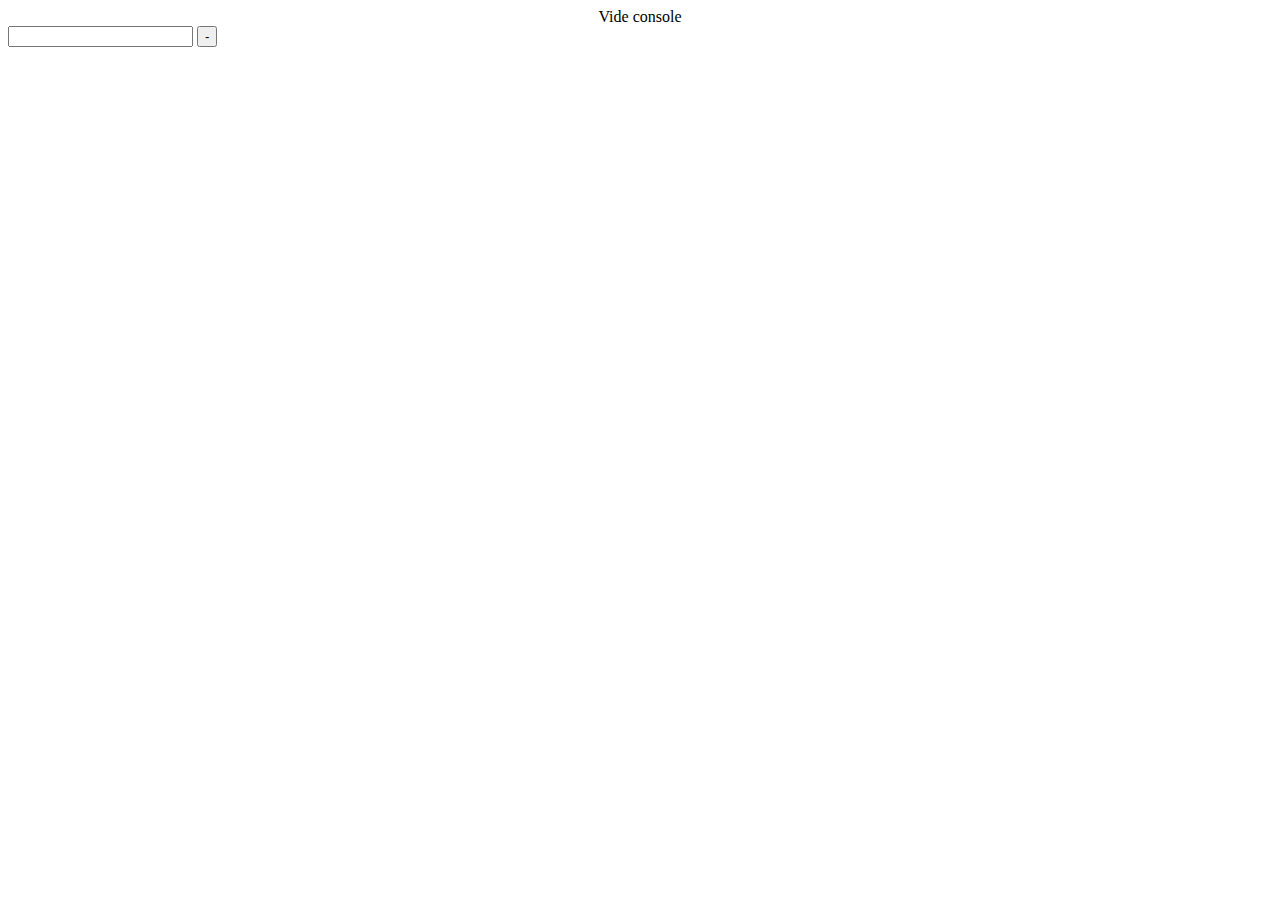
<file: Day5 - Copia.html>
<!DOCTYPE html>
<html lang="pt-br">
<head>
    <meta charset="UTF-8">
    <meta name="viewport" content="width=device-width, initial-scale=1.0">
    
    <title>Day5</title>
</head>
<body><center>
    Vide console
    </center>
<form action="" method="post">
    <input type="text"   id="item">
    <input type="submit" value="-">
</form>
</body>

</html>
<script  src="main6.js"></script>
</file>
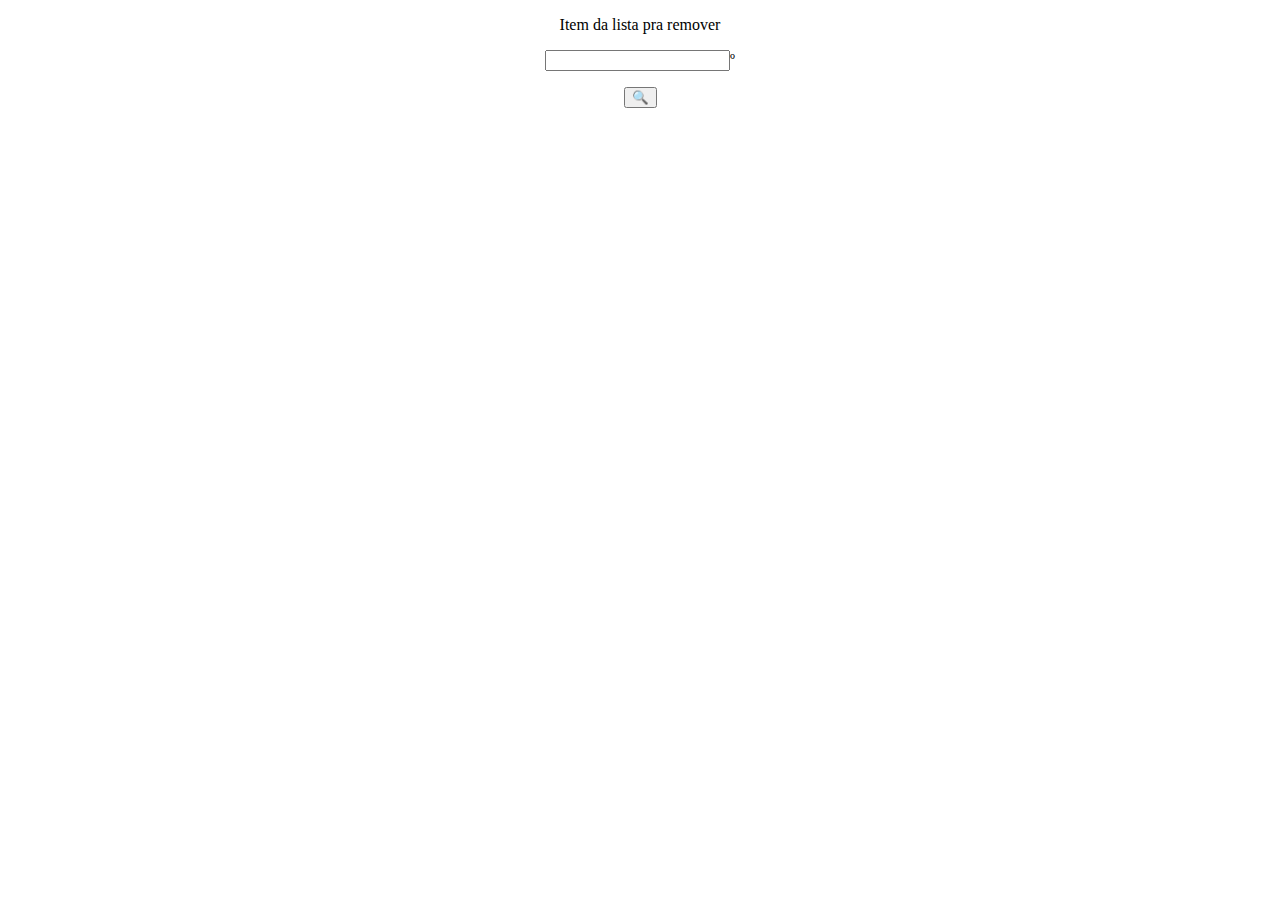
<file: Day6.html>
<!DOCTYPE html>
<html lang="pt-br">
<head>
    <meta charset="UTF-8">
    <meta name="viewport" content="width=device-width, initial-scale=1.0">

    <title>Day6</title>
</head>
<body><center>


<p>Item da lista pra remover </p>
    <p><input type="text"  name="" id="ditado"  value="" minlength=2 max="" >º</p>
    <input type="button" id="botao" alt="remover item" onclick="" value="🔍" >
</center>


</body>

</html>

<script  src="main6.js"></script>
<script  src="main6parte2.js"></script>
<!--
https://emojiterra.com/pt/lupa-para-a-esquerda/ -->
</file>
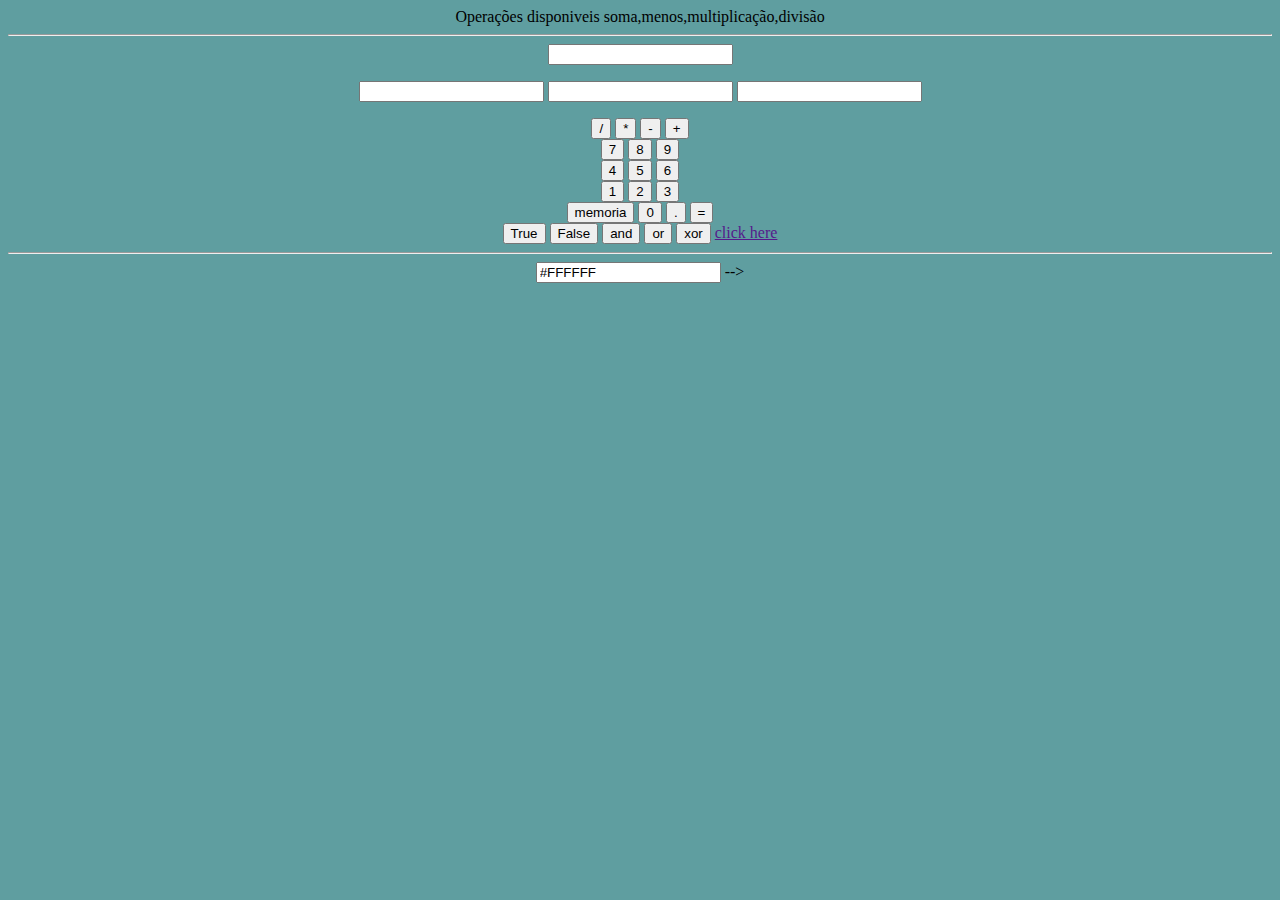
<file: Day7.html>
<!DOCTYPE html>
<html lang="pt-br">
<head>
    <meta charset="UTF-8">
    <meta name="viewport" content="width=device-width, initial-scale=1.0">
    <title>redirecionado</title>
</head>
<body>
    <script>
//redirecionantoo  pra calculadora
        location.href='\calculadora_discreta3';
        </script>
</body>
</html>
</file>
<file: calculadora_discreta3/day7.css>
body{
    background-color: cadetblue;
    border:"1px";
}
</file>
<file: calculadora_discreta3/propriedades.css>
#corpo{
	/*define fundo da imagemdoda ba da extensão*/
/*background-image:index_files\jquery-ui-1.12.1\images\ui-icons_cc0000_256x240.png*/
   background-color: cadetblue;
}/*requer css e do Boostrap e do Jquery pra dar certo o menu*/


#menuid,.minhaclassecss{
	    margin: 200px;
	  
}
a{
aligh:rigth;
}
/*
E  os campo prapreeencherp recisam estar vocm  a classe  class="form-control" pro Boostrpa agir drieto no menu
conultei isso no site od Boostrap
*/
#texto{background: #c0c0c0}
text{margin-left=10%}

input[type=button]{
margin:0%
	/*https://pt.stackoverflow.com/questions/41643/d%C3%BAvida-sobre-estiliza%C/3%A7%C3%A3o-de-input-submit
a foto de clips https://www.pexels.com/pt-br/foto/foto-do-clipe-de-papel-roxo-sobre-fundo-verde-3690543/


	*/
}
</file>
